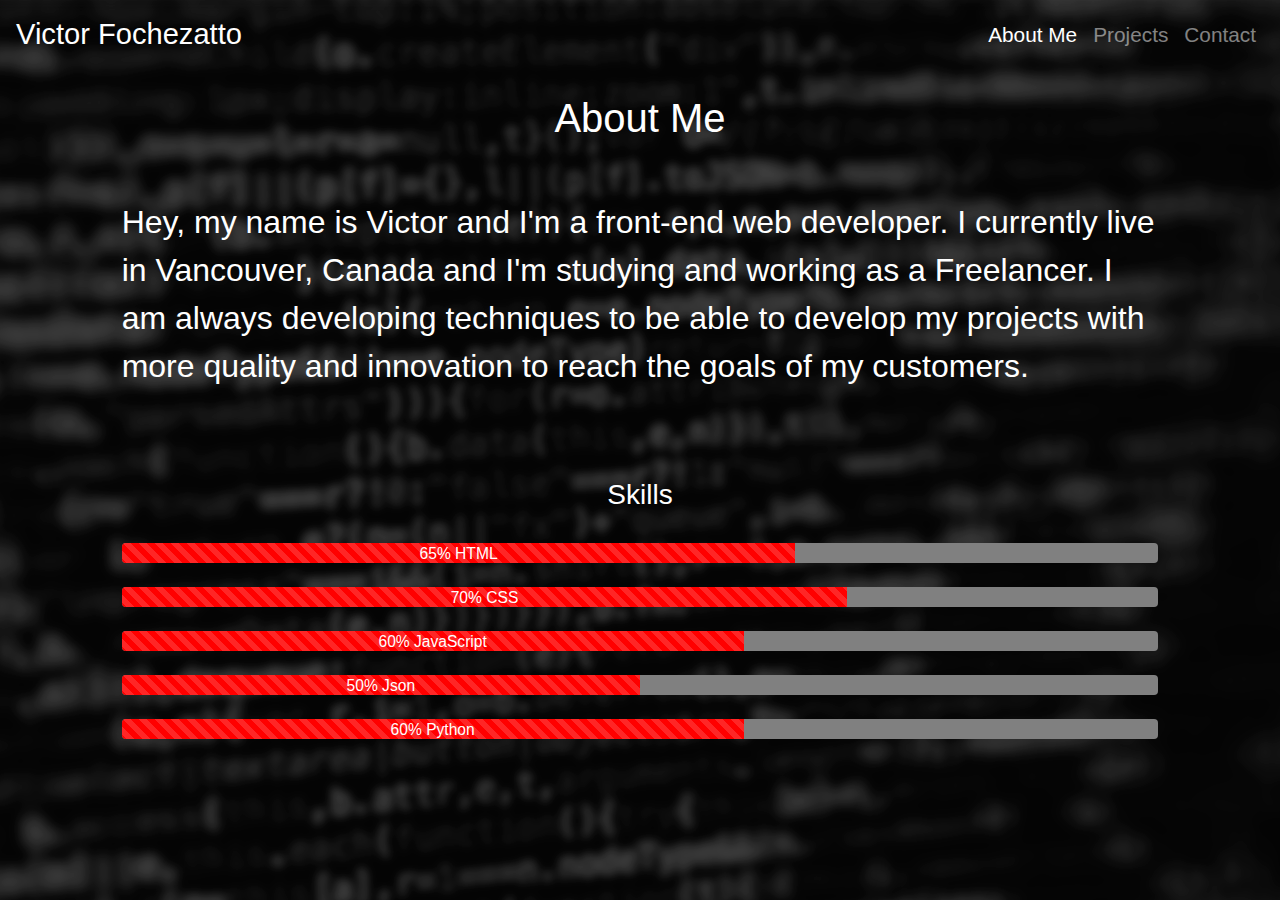
<file: index.html>
<!--  Victor Fogaca Fochezatto Feb/15/2018  -->

<!DOCTYPE html>
<html>
<head>
  <meta charset="utf-8">
  <meta name="viewport" content="width=device-width, initial-scale=1.0">
  <script src="https://code.jquery.com/jquery-3.2.1.slim.min.js" integrity="sha384-KJ3o2DKtIkvYIK3UENzmM7KCkRr/rE9/Qpg6aAZGJwFDMVNA/GpGFF93hXpG5KkN" crossorigin="anonymous"></script>
  <script src="https://cdnjs.cloudflare.com/ajax/libs/popper.js/1.12.9/umd/popper.min.js" integrity="sha384-ApNbgh9B+Y1QKtv3Rn7W3mgPxhU9K/ScQsAP7hUibX39j7fakFPskvXusvfa0b4Q" crossorigin="anonymous"></script>
  <script src="https://maxcdn.bootstrapcdn.com/bootstrap/4.0.0/js/bootstrap.min.js" integrity="sha384-JZR6Spejh4U02d8jOt6vLEHfe/JQGiRRSQQxSfFWpi1MquVdAyjUar5+76PVCmYl" crossorigin="anonymous"></script>
  <link rel="stylesheet" href="https://maxcdn.bootstrapcdn.com/bootstrap/4.0.0/css/bootstrap.min.css" integrity="sha384-Gn5384xqQ1aoWXA+058RXPxPg6fy4IWvTNh0E263XmFcJlSAwiGgFAW/dAiS6JXm" crossorigin="anonymous">
  <link rel="stylesheet" type="text/css" href="style.css">
	<title>About Me</title>
</head>
<body class="bg"> 
	<!-- Navbar -->
	<nav class="navbar navbar-expand-md navbar-dark">
    <a class="navbar-brand" href="index.html">Victor Fochezatto</a>
  		<button class="navbar-toggler" type="button" data-toggle="collapse" data-target="#navbarNav" aria-controls="navbarNav" aria-expanded="false" aria-label="Toggle navigation">
    		<span class="navbar-toggler-icon"></span>
        <span class="icon-bar"></span>
  		</button>
  		<div class="collapse navbar-collapse" id="navbarNav">
    		<ul class="navbar-nav ml-auto">
      			<li class="nav-item active">
        			<a class="nav-link" id="hover" href="index.html">About Me <span class="sr-only">(current)</span></a>
      			</li>
      			<li class="nav-item">
        			<a class="nav-link" id="hover" href="projects.html">Projects</a>
      			</li>
      			<li class="nav-item">
        			<a class="nav-link" id="hover" href="contact.html">Contact</a>
      			</li>
    		</ul>
  		</div>
	</nav>
  <!-- Navbar -->
  <!-- Content -->
  <br>
  <div class="container-fluid navbar-expand-sm">
    <div class="row">
      <div class="col-sm-1 side">
      </div>
      <div class="col-sm-10 middle">
        <h1 id="tittle1">About Me</h1>
        <br><br>
        <p class="text">Hey, my name is Victor and I'm a front-end web developer. I currently live in Vancouver, Canada and I'm studying and working as a Freelancer. I am always developing techniques to be able to develop my projects with more quality and innovation to reach the goals of my customers.</p>
        <br><br><br>
        <h3 id="tittle2">Skills</h3>
        <br>
        <div class="progress">
          <div class="progress-bar progress-bar-striped fontpro sizepro" role="progressbar" aria-valuenow="40" aria-valuemin="0" aria-valuemax="100" style="width:65%"> 65% HTML
          </div>
        </div><br>
        <div class="progress">
          <div class="progress-bar progress-bar-striped fontpro" role="progressbar" aria-valuenow="50" aria-valuemin="0" aria-valuemax="100" style="width:70%"> 70% CSS
          </div>
        </div><br>
        <div class="progress">
          <div class="progress-bar progress-bar-striped fontpro" role="progressbar" aria-valuenow="60" aria-valuemin="0" aria-valuemax="100" style="width:60%"> 60% JavaScript
          </div>
        </div><br>
        <div class="progress">
          <div class="progress-bar progress-bar-striped fontpro" role="progressbar" aria-valuenow="70" aria-valuemin="0" aria-valuemax="100" style="width:50%"> 50% Json
          </div>
        </div><br>
        <div class="progress">
          <div class="progress-bar progress-bar-striped fontpro" role="progressbar" aria-valuenow="70" aria-valuemin="0" aria-valuemax="100" style="width:60%"> 60% Python
          </div>
        </div><br><br>
      </div>
      <div class="col-sm-1 side">
      </div>
    </div>
  </div>
  <!-- Content -->
</body>
</html>
</file>
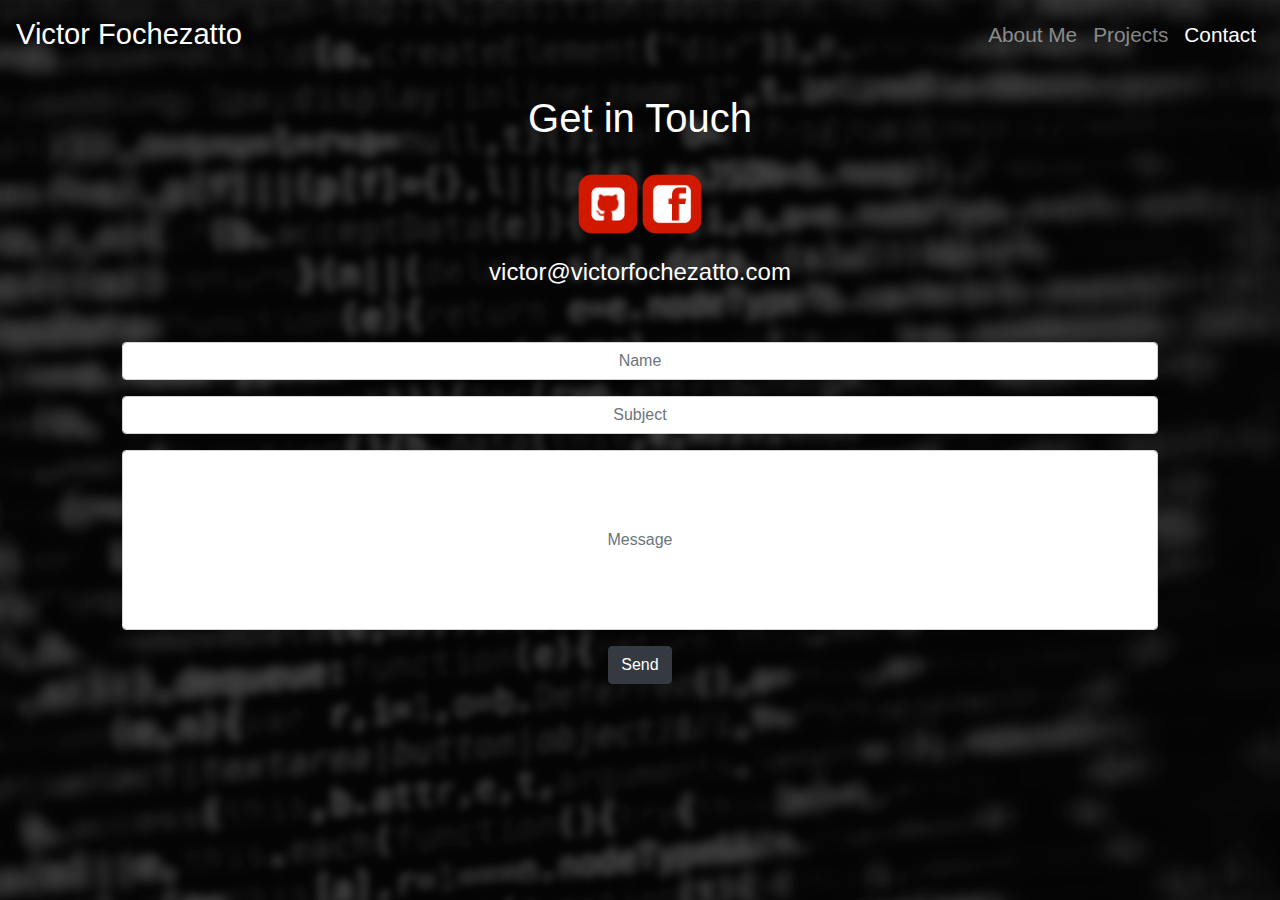
<file: contact.html>
<!--  Victor Fogaca Fochezatto Feb/15/2018  -->

<!DOCTYPE html>
<html>
<head>
  <meta charset="utf-8">
  <meta name="viewport" content="width=device-width, initial-scale=1.0">
  <script src="https://code.jquery.com/jquery-3.2.1.slim.min.js" integrity="sha384-KJ3o2DKtIkvYIK3UENzmM7KCkRr/rE9/Qpg6aAZGJwFDMVNA/GpGFF93hXpG5KkN" crossorigin="anonymous"></script>
  <script src="https://cdnjs.cloudflare.com/ajax/libs/popper.js/1.12.9/umd/popper.min.js" integrity="sha384-ApNbgh9B+Y1QKtv3Rn7W3mgPxhU9K/ScQsAP7hUibX39j7fakFPskvXusvfa0b4Q" crossorigin="anonymous"></script>
  <script src="https://maxcdn.bootstrapcdn.com/bootstrap/4.0.0/js/bootstrap.min.js" integrity="sha384-JZR6Spejh4U02d8jOt6vLEHfe/JQGiRRSQQxSfFWpi1MquVdAyjUar5+76PVCmYl" crossorigin="anonymous"></script>
  <link rel="stylesheet" href="https://maxcdn.bootstrapcdn.com/bootstrap/4.0.0/css/bootstrap.min.css" integrity="sha384-Gn5384xqQ1aoWXA+058RXPxPg6fy4IWvTNh0E263XmFcJlSAwiGgFAW/dAiS6JXm" crossorigin="anonymous">
  <link rel="stylesheet" type="text/css" href="style.css">
	<title>Contact</title>
</head>
<body class="bg"> 
	<!-- Navbar -->
	<nav class="navbar navbar-expand-md navbar-dark">
    <a class="navbar-brand" href="index.html"> Victor Fochezatto</a>
      <button class="navbar-toggler" type="button" data-toggle="collapse" data-target="#navbarNav" aria-controls="navbarNav" aria-expanded="false" aria-label="Toggle navigation">
        <span class="navbar-toggler-icon"></span>
        <span class="icon-bar"></span>
      </button>
      <div class="collapse navbar-collapse" id="navbarNav">
        <ul class="navbar-nav ml-auto">
            <li class="nav-item">
              <a class="nav-link" id="hover" href="index.html">About Me</a>
            </li>
            <li class="nav-item">
              <a class="nav-link" id="hover" href="projects.html">Projects</a>
            </li>
            <li class="nav-item active">
              <a class="nav-link" id="hover" href="contact.html">Contact<span class="sr-only">(current)</span></a>
            </li>
        </ul>
      </div>
  </nav>
	<!-- Navbar -->
  <!-- Content -->
  <br>
  <div class="container-fluid navbar-expand-sm">
    <div class="row">
      <div class="col-sm-1 side">
      </div>
      <div class="col-sm-10 middle">
        <h1 id="tittle1">Get in Touch</h1>
        <br>
        <div class="centerimg">
          <a href="https://github.com/Victor-Fochezatto"><img src="git2.png" class="" id="imggf" alt="Git"></a>
          <a href="https://www.facebook.com/victor.fochezatto.3"><img src="face2.png" class="" id="imggf" alt="Facebook"></a>
        </div>
        <br>
        <h4 id="tittle2">victor@victorfochezatto.com</h4>
        <br><br>
        <form>
          <div class="form-group">
            <input type="text" class="form-control" id="formGroupExampleInput" placeholder="Name">
          </div>
          <div class="form-group">
            <input type="text" class="form-control" id="formGroupExampleInput2" placeholder="Subject">
          </div>
          <div class="form-group">
            <input type="text" class="form-control form-size" id="formGroupExampleInput2" placeholder="Message">
          </div>
          <div class="text-center">
            <button type="submit" class="btn btn-dark">Send</button>
          </div>
        </form>
        <br>
      </div>
      <div class="col-sm-1 side">
      </div>
    </div>
  </div>
  <!-- Content -->
</body>
</html>
</file>
<file: style.css>
/*  Victor Fogaca Fochezatto Feb/15/2018  */

nav {
	font-size: 1.3em;
	background: transparent;
}
#hover:hover {
	border-bottom: 1px solid grey;
}
.imgnav {
	width: 45px;
	height: 45px;
}
.bg {
	background-color: #616469;
	background-image: url("bgteste8.png");
	background-attachment: fixed;
}
.navbar-brand {
	font-size: 1.4em;
}
#tittle1 {
	text-align: center;
	color: white;
}
#tittle2 {
	text-align: center;
	color: white;
}
.form-control {
	text-align: center !important;
}
.form-size {
	height: 180px;
}
.fontpro {
	font-size: 1.3em;
}
.progress {
	background-color: grey;
	height: 20px;
}
.progress-bar{
	color: white;
	background-color: red;
}
#imggf {
	height: 60px;
	width: 60px;
}
.centerimg {
	text-align: center;
}
.text {
	justify-content: center;
	font-size: 2.0em;
	color: white;
}
.imgport {
	background-color: white;
	height: 400PX;
	width: 100%;
	border-radius: 8px;
}
.imgsize {
	height: 400px;
	width: 100%;
}
</file>
